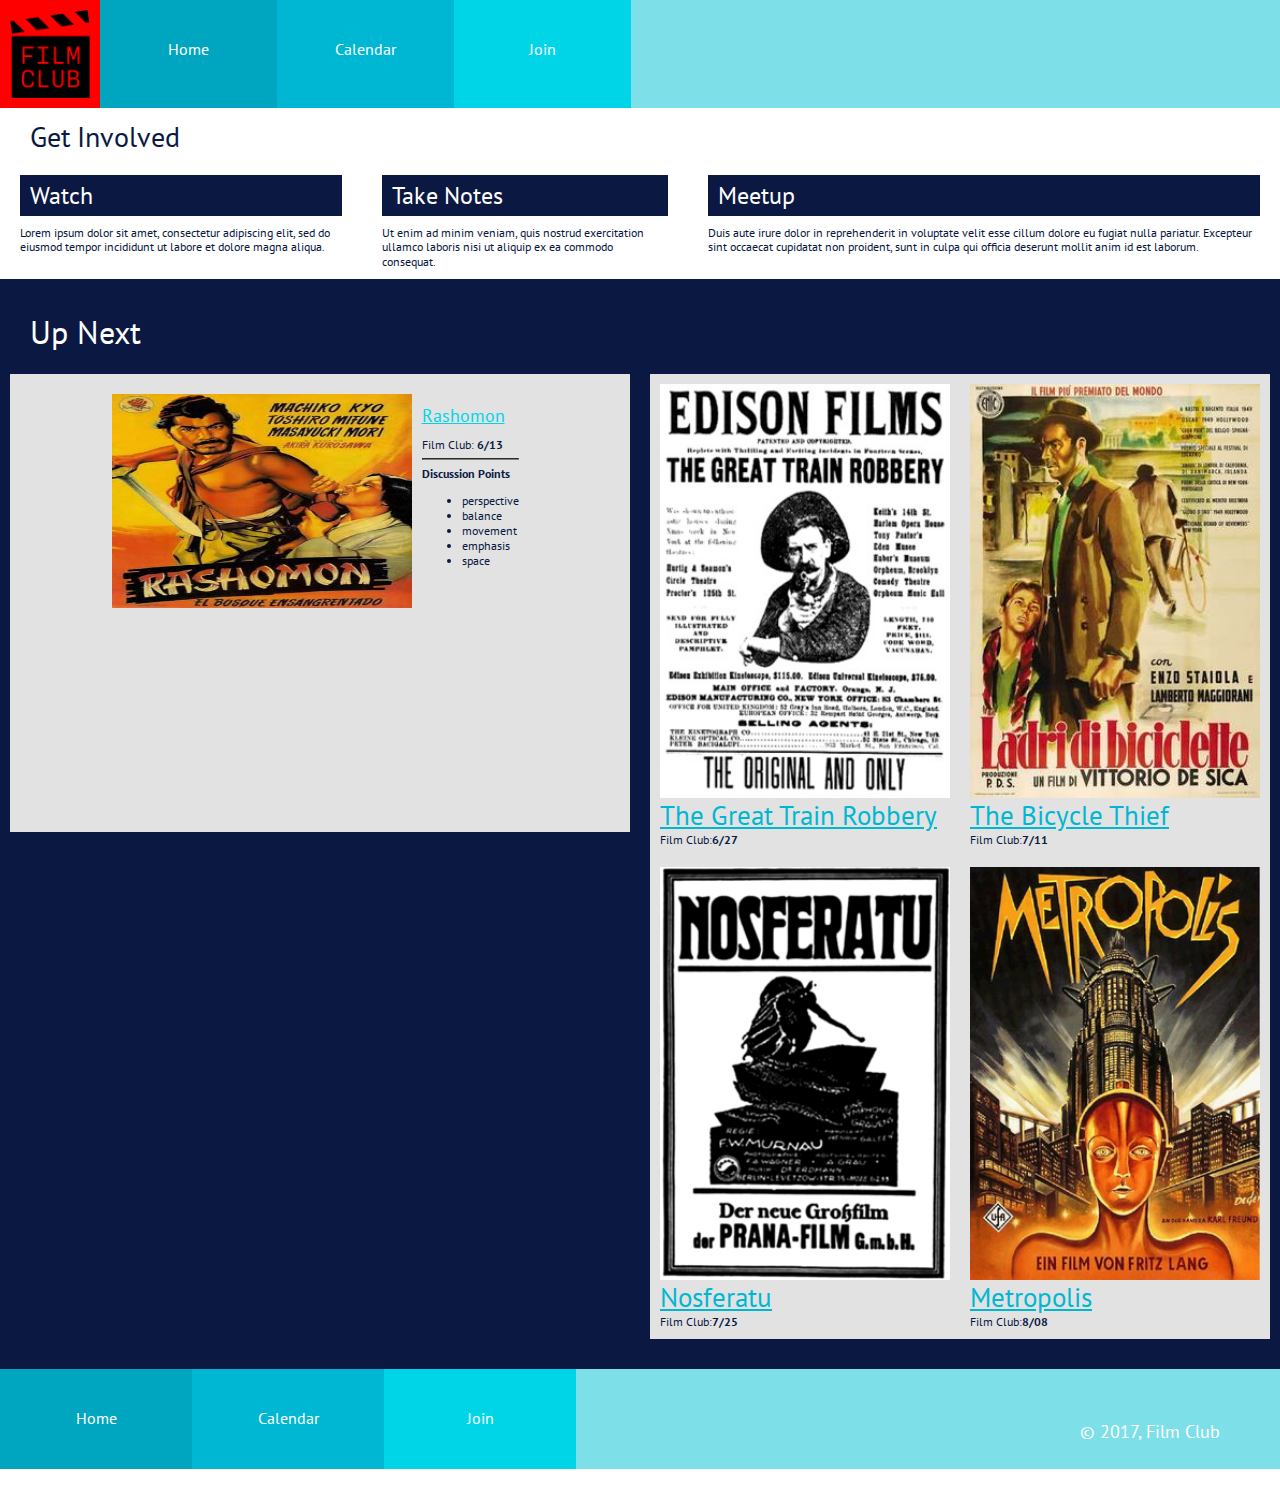
<file: index.html>
<!DOCTYPE html>
<html>
  <head>
    <meta charset="utf-8">
    <meta name="viewport" content="width=device-width, initial-scale=1">
    <title>Film Club</title>
    <link rel="stylesheet" href="./css/main.css">
  </head>
  <body>
    <div class="nav-wrapper">
      <div class="logo">
        <img src="./images/filmclub.png" alt="">
      </div>
      <div class="nav-bar">
        <a id="home" class="home" href="index.html">Home</a>
        <a id="calendar" class="calendar" href="./calendar/index.html">Calendar</a>
        <a id="join" class="join" href="./join/index.html">Join</a>
      </div>
    </div>
    <div class="heading">
      <h2>Get Involved</h2>
    </div>
    <div class="content-body content-body-flex">
      <div class="article">
        <h2 class="subheading">Watch</h2>
        <p>Lorem ipsum dolor sit amet, consectetur adipiscing elit, sed do eiusmod tempor incididunt ut labore et dolore magna aliqua.</p>
      </div>
      <div class="article">
        <h2 class="subheading">Take Notes</h2>
        <p>Ut enim ad minim veniam, quis nostrud exercitation ullamco laboris nisi ut aliquip ex ea commodo consequat.</p>
      </div>
      <div class="article">
        <h2 class="subheading">Meetup</h2>
        <p>Duis aute irure dolor in reprehenderit in voluptate velit esse cillum dolore eu fugiat nulla pariatur. Excepteur sint occaecat cupidatat non proident, sunt in culpa qui officia deserunt mollit anim id est laborum.</p>
      </div>
    </div>
    <div class="films-wrapper">
        <div class="featured-film">
            <h1 class="main-header">Up Next</h1>
            <div class="up-next-feature-film">
              <img src="./images/rashomon-poster.jpg" alt="rashomon poster" class="larger-poster">
                <div>
                <a href="https://www.youtube.com/watch?v=7QTrx3YNz7A&t=8s" class="film-title">Rashomon</a>
                <span>Film Club:<strong> 6/13</strong></span>
                <hr>
                <h4>Discussion Points</h4>
                <ul class="next-feature-film-list">
                  <li>perspective</li>
                  <li>balance</li>
                  <li>movement</li>
                  <li>emphasis</li>
                  <li>space</li>
                </ul>
                </div>
              </div>
        </div>
        <div class="film-grid-container">
          <div class="film-grid-container-block">
              <div class="grid-item">
                  <img id="edison" src="./images/great-train-poster.jpg" alt="the great train robbery" class="poster">
                  <a href="https://www.youtube.com/watch?v=zuto7qWrplc" class="movie-link">The Great Train Robbery</a>
                  <span>Film Club:<strong>6/27</strong></span>
                </div>
              <div class="grid-item">
                  <img id="bike-thief" src="./images/bicycle-thief-poster.jpg" alt="the bicycle thief" class="poster">
                  <a href="https://www.youtube.com/watch?v=H3jnzXX9mXs" class="movie-link">The Bicycle Thief</a>
                  <span>Film Club:<strong>7/11</strong></span>
                </div>
              <div class="grid-item">
                  <img id="nosferatu" src="./images/nosferatu-poster.jpg" alt="nosferatu" class="poster">
                  <a href="https://www.youtube.com/watch?v=FC6jFoYm3xs" class="movie-link">Nosferatu</a>
                  <span>Film Club:<strong>7/25</strong></span>
                </div>
              <div class="grid-item">
            <img id="metropolis" src="./images/metropolis-poster.jpg" alt="metropolis" class="poster">
            <a href="https://www.youtube.com/watch?v=Q0NzALRJifI" class="movie-link">Metropolis</a>
            <span>Film Club:<strong>8/08</strong></span>
          </div>
          </div>
        </div>
      </div>
    <footer>
      <div class="nav-bar">
        <a class="footer-nav home" id="home" href="index.html">Home</a>
        <a class="footer-nav calendar" id="calendar" href="./calendar/index.html">Calendar</a>
        <a class="footer-nav join" id="join" href="./join/index.html">Join</a>
     </div>
        <div class="copyright">
          <p>© 2017, Film Club</p>
        </div>
    </footer>
  </body>
</html>
</file>
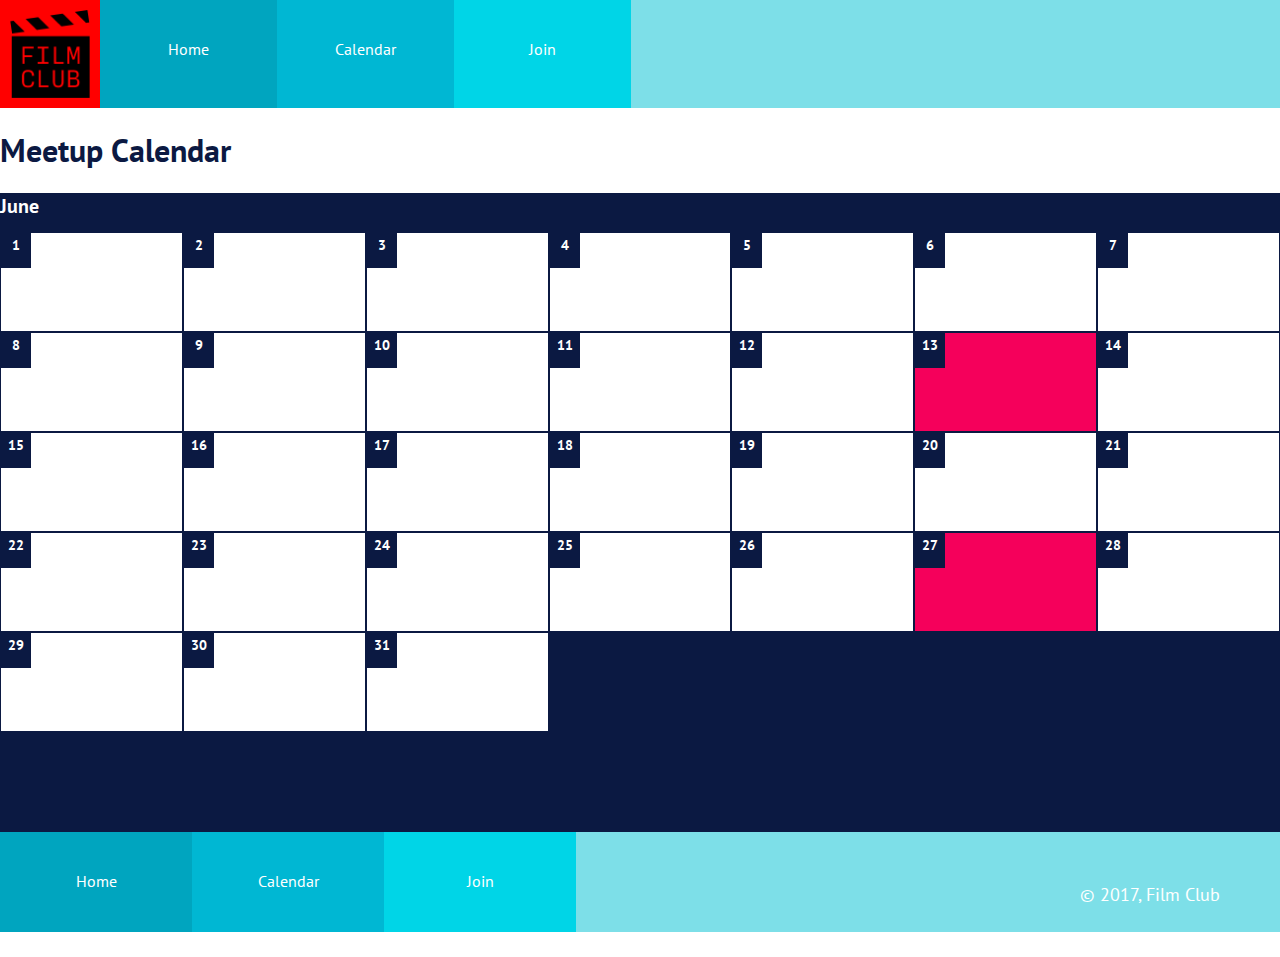
<file: calendar/index.html>
<!DOCTYPE html>
<html>
  <head>
    <meta charset="utf-8">
    <meta name="viewport" content="width=device-width, initial-scale=1">
    <title>Film Club - Calendar"</title>
    <link rel="stylesheet" href="../css/main.css">
  </head>
  <body>
    <header class="nav-wrapper">
      <div class="logo">
        <img src="../images/filmclub.png" alt="">
      </div>
      <nav class="nav-bar">
        <a class="home" href="../index.html">Home</a>
        <a class="calendar" href="#">Calendar</a>
        <a class="join" href="../join/index.html">Join</a>
      </nav>
    </header>
    <div class="heading">
      <h1>Meetup Calendar</h1>
    </div>
    <main class="main-content-calendar">
      <h1 class="main-content-header">June</h1>
        <div class="calendar-table">
          <div class="tableBody">
            <div class="tableRow">
               <div class="tableCell"><div class="date">1</div></div>
               <div class="tableCell"><div class="date">2</div></div>
               <div class="tableCell"><div class="date">3</div></div>
               <div class="tableCell"><div class="date">4</div></div>
               <div class="tableCell"><div class="date">5</div></div>
               <div class="tableCell"><div class="date">6</div></div>
               <div class="tableCell"><div class="date">7</div></div>
            </div>
          <div class="tableRow">
               <div class="tableCell"><div class="date">8</div></div>
               <div class="tableCell"><div class="date">9</div></div>
               <div class="tableCell"><div class="date">10</div></div>
               <div class="tableCell"><div class="date">11</div></div>
               <div class="tableCell"><div class="date">12</div></div>
               <div class="tableCell highlighted"><div class="date">13</div></div>
               <div class="tableCell"><div class="date">14</div></div>
            </div>
          <div class="tableRow">
               <div class="tableCell"><div class="date">15</div></div>
               <div class="tableCell"><div class="date">16</div></div>
               <div class="tableCell"><div class="date">17</div></div>
               <div class="tableCell"><div class="date">18</div></div>
               <div class="tableCell"><div class="date">19</div></div>
               <div class="tableCell"><div class="date">20</div></div>
               <div class="tableCell"><div class="date">21</div></div>
            </div>
          <div class="tableRow">
               <div class="tableCell"><div class="date">22</div></div>
               <div class="tableCell"><div class="date">23</div></div>
               <div class="tableCell"><div class="date">24</div></div>
               <div class="tableCell"><div class="date">25</div></div>
               <div class="tableCell"><div class="date">26</div></div>
               <div class="tableCell highlighted"><div class="date">27</div></div>
               <div class="tableCell"><div class="date">28</div></div>
            </div>
          <div class="tableRow">
               <div class="tableCell"><div class="date">29</div></div>
               <div class="tableCell"><div class="date">30</div></div>
               <div class="tableCell"><div class="date">31</div></div>
          </div>

        </div>
      </div>
    </main>

    <footer>
      <div class="nav-bar">
        <a class="home footer-nav" id="home" href="../index.html">Home</a>
        <a class="calendar footer-nav" id="calendar" href="#">Calendar</a>
        <a class="join footer-nav" id="join" href="../join/index.html">Join</a>
     </div>
        <div class="copyright">
          <p>© 2017, Film Club</p>
        </div>
    </footer>
  </body>
</html>
</file>
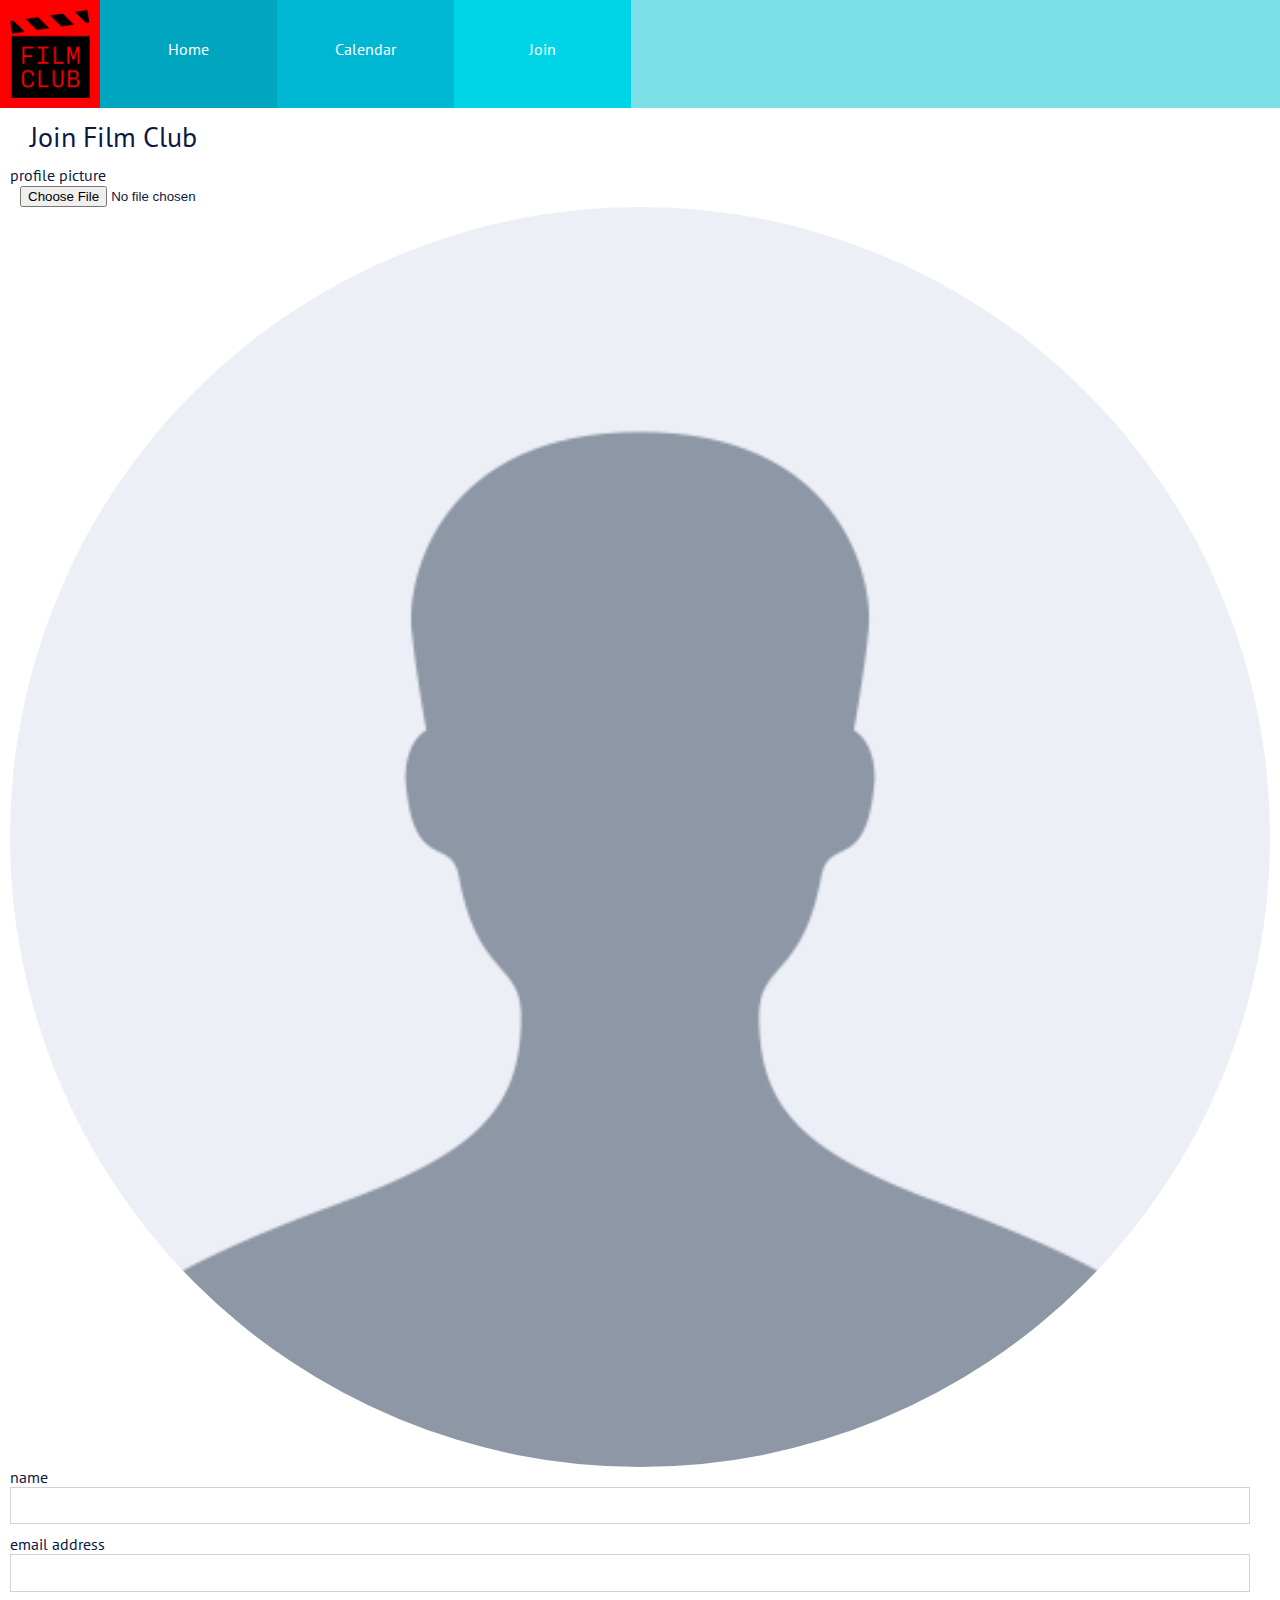
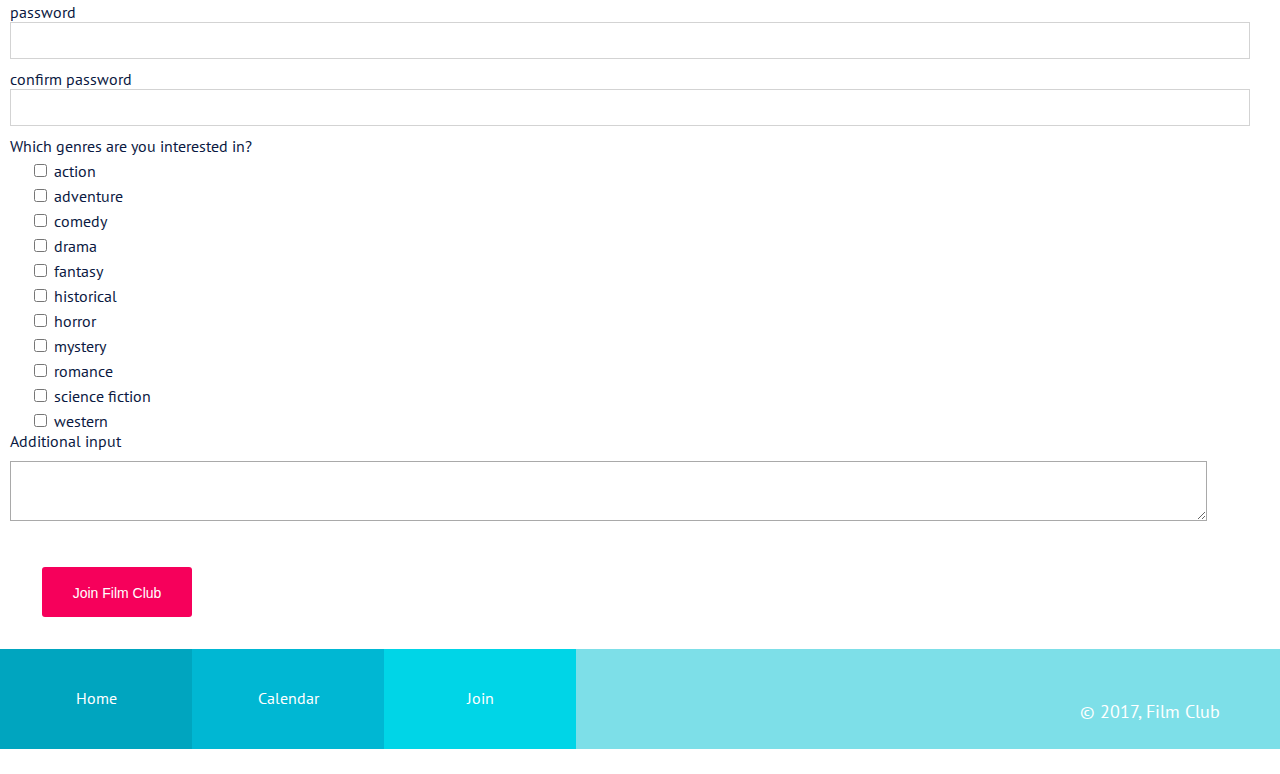
<file: join/index.html>
<!DOCTYPE html>
<html>
<head>
     <meta charset="utf-8">
     <meta name="viewport" content="width=device-width, initial-scale=1">
     <title>Film Club - Join</title>
     <link rel="stylesheet" href="../css/main.css">
</head>
<body>
     <header class="nav-wrapper">
          <div class="logo">
               <img src="../images/filmclub.png" alt="">
          </div>
          <nav class="nav-bar">
               <a class="home" href="../index.html">Home</a>
               <a class="calendar" href="../calendar/index.html">Calendar</a>
               <a class="join" href="#">Join</a>
          </nav>
     </header>
     <div class="heading">
          <h2>Join Film Club</h2>
     </div>
     <form class="form-info" action="index.html" method="POST">
     <div class="join-form-body">
          <div class="profile-section">
               <div class="file-upload">
                    <label for="fileUpload">profile picture</label><br>
                    <input type="file" id="fileUpload">
               </div>
               <div id="profile-pic">
                    <img class="profile-pic" src="../images/profile-placeholder.png">
               </div>
          </div>
               <div class="text-fields">
                    <div class="contact-info">
                         <label class="info name">name</label>
                         <input type="text" name="info name" value="">
                         <label class="info name">email address</label>
                         <input type="email" name="info email" value="">
                    </div>
                    <div class="pwd">
                         <label>password</label>
                         <input type="pwd" name="password" value="">
                         <label>confirm password</label>
                         <input type="pwd" name="password" value="">
                    </div>
               </div>
               <div class="interested-genres">
                    <label class="genres">Which genres are you interested in?</label>
                    <div class="bullet-blocks">
                         <div class="inputBlocks">
                              <input type="checkbox" name="genre" value="action">
                              <label for="action">action</label>
                         </div>
                         <div class="inputBlocks">
                              <input type="checkbox" name="genre" value="adventure">
                              <label for="adventure">adventure</label>
                         </div>
                         <div class="inputBlocks">
                              <input type="checkbox" name="genre" value="comedy">
                              <label for="comedy">comedy</label>
                         </div>
                         <div class="inputBlocks">
                              <input type="checkbox" name="genre" value="drama">
                              <label for="drama">drama</label>
                         </div>
                         <div class="inputBlocks">
                              <input type="checkbox" name="genre" value="fantasy">
                              <label for="fantasy">fantasy</label>
                         </div>
                         <div class="inputBlocks">
                              <input type="checkbox" name="genre" value="historical">
                              <label for="historical">historical</label>
                         </div>
                         <div class="inputBlocks">
                              <input type="checkbox" name="genre" value="horror">
                              <label for="horror">horror</label>
                         </div>
                         <div class="inputBlocks">
                              <input type="checkbox" name="genre" value="mystery">
                              <label for="mystery">mystery</label>
                         </div>
                         <div class="inputBlocks">
                              <input type="checkbox" name="genre" value="romance">
                              <label for="romance">romance</label>
                         </div>
                         <div class="inputBlocks">
                              <input type="checkbox" name="genre" value="science">
                              <label for="science fiction">science fiction</label>
                         </div>
                         <div class="inputBlocks">
                              <input type="checkbox" name="genre" value="western">
                              <label for="western">western</label>
                         </div>
                    </div>
               </div>
               <label for="additional-input">Additional input</label>
               <textarea class="additional-input" name="textarea" rows="3" cols="50"></textarea>

               <div class="join-btn">
                    <button class="submit-btn" type="button" name="button">Join Film Club</button>
               </div>
          </div>
     </form>

</div>
<footer>
     <div class="nav-bar">
          <a class="home footer-nav" id="home" href="index.html">Home</a>
          <a class="calendar footer-nav" id="calendar" href="../calendar/index.html">Calendar</a>
          <a class="join footer-nav" id="join" href="#">Join</a>
     </div>
     <div class="copyright">
          <p>© 2017, Film Club</p>
     </div>
</footer>
</body>
</html>
</file>
<file: css/main.css>
@import url('https://fonts.googleapis.com/css?family=PT+Sans:400,700');
*{
     box-sizing : border-box;
}
img{
     display: block;
     width: 100%;
}
a{
     display: block;
     color: #00B7D3;
}
body{
     font-family: 'PT Sans', Arial sans-serif;
     color: #0B1942;
     margin: 0px 0px;
}
hr{
     border-color: gray;
}
.nav-wrapper{
     display: flex;
     flex-direction: row;
     width: 100%;
     height: 108px;
     background-color: #7DDFE8;
}
.logo{
     display: flex;
     width: 100px;
     height: 108px;
     /*padding: 5px;*/
}
.logo > img{
     width: 100px;
     padding: 10px;
     background-color: red;
}
.nav-bar{
     display: flex;
     flex-direction: column;
     flex-basis: 100%;
     text-align: center;
}
.nav-bar a{
     color: #fff;
     /*height: 33%;*/
     /*flex: 1 100%;*/
     /*text-align: center;*/
     text-decoration: none;
     line-height: 33px;
}
.home{
     background-color: #00A5BF;
     height: 33.33%;
}
.calendar{
     background-color: #00B7D3;
     height: 33.33%;
}
.join{
     background-color: #00D5E7;
     height: 33.33%;
}
.heading h2{
     font-family: 'PT Sans';
     font-size: 24px;
     font-weight: lighter;
     margin: 10px 20px;
}
.subheading{
     font-size: 24px;
     font-weight: lighter;
     background: #0B1942;
     color: #fff;
     padding-left: 20px;
     margin: 10px 20px;
}
.article h2{
     margin: 10px 20px;
     font-size: 24px;
     font-weight: lighter;
}
.article p{
     margin: 10px 20px;
     font-size: 12px;
     font-weight: lighter;
     line-height: 1.2;
}
.content-body-flex{
     display: flex;
     flex-direction: column;
}
.main-section{
     background: #0B1942;
     display: flex;
     flex-direction: column;
     padding: 10px;
}
.featured-film{
     background: #0B1942;
     display: flex;
     flex-direction: column;
     padding: 10px;
     padding-bottom: 0px;
}
.featured-film h1{
     color: white;
     font-weight: lighter;
     margin-left: 20px;
}
.up-next-feature-film{
     background-color: #e2e2e2;
     display: flex;
     flex-direction: row;
     justify-content: center;
     padding: 10px;
     padding-top: 20px;
}
.up-next-feature-film img{
     width: 50%;
     height: 50%;
}
.film-title{
     color: #00d5e7;
     padding-bottom: 10px;
     font-size: 1.5em;
}
.up-next-feature-film div{
     padding-left: 10px;
     padding: 10px;
     font-size: smaller;
}
.up-next-feature-film div h4{
     margin: 0;
}
.up-next-feature-film-list ul{
     padding-left: 25px;
     margin-top: -10px;
}
.up-next-feature-film-list li {
     list-style-type: circle;
}
.film-grid-container{
     margin-top: -3px;
     display: flex;
     flex-wrap: wrap;
     background-color: #0b1942;
     padding: 30px 10px;
}
.film-grid-container-block{
     display: flex;
     flex-flow: row wrap;
     background-color: #e2e2e2;
}
.grid-item{
     background-color: #e2e2e2;
     flex: 0 1 50%;
     padding: 10px;
}
.img-container img{
     width: 100%;
     height: 80%;

     /*temp styling*/
     border: 2px dashed grey;
}
.img-container{
     font-size: 3.7vw;
     padding-bottom: 0px;
}
.movie-link{
     font-size: 3.7vw;
     padding-bottom: 0px;
}
.main-content{
     background-color: #0B1942;
     color: #fff;
     font-size: 20px;
     font-weight: bold;
}
.main-content-header{
     font-size: 20px;
     font-weight: bold;
     color: #fff;
}
.calendar-table{
     display: table;
     width: 100%;
     padding-bottom: 50px;
}
.tableBody{
     display: table-row;
}
.week{
     border: 1px solid #0B1942;
     display: table-cell;
     background-color: #fff;
     position: relative;
     height: 55px;
}
.date{
     background-color: #0B1942;
     color: #fff;
     height: 30px;
     width: 25px;
     position: relative;
     top: 0;
     left: 0;
     font-size: .5em;
     text-align: center;
     line-height: 25px;
}
.join-form-body{
     margin: 0 10px;
}
.form-info {
     display: block;
}
img.profile-pic {
     border-radius: 50%;
}
textarea, input[type=text], input[type=email], input[type=pwd] {
     border: .5px solid lightgray;
     width: calc(100% - 20px);
     line-height: 2.5em;
     margin-bottom: 10px;
}
input[type=file] {
     margin-left: 10px;
}
.inputBlocks {
     margin-left: 20px;
     margin-top: 5px;
}
.additional-input label {
     margin-top: 5px;
}
.additional-input {
     width: 95%;
     margin-top: 10px;
     height: 60px;
     border: .5px solid darkgray;
}
.join-btn {
     margin: 10px;
}
.submit-btn {
     background-color: #f6005b;
     height: 50px;
     width: 150px;
     line-height: 50px;
     color: #fff;
     border-style: none;
     border-radius: 3px;
     font-size: 14px;
     margin: 22px;
     font-weight: lighter;
}
footer{
     height:100px;
     line-height: 100px;
}
.footer-nav-item{
     display: flex;
     flex-direction: column;
     flex-basis: 100%;
     text-align: center;
}
.footer-nav-bar a{
     color: #fff;
     height: 33%;
     flex: 1 100%;
     text-align: center;
     text-decoration: none;
     line-height: 33px;
}
.copyright{
     background-color: #7DDFE8;
     color: #fff;
     font-size: 12px;
     text-align: center;
     line-height: 45px;
     width: 100%;
}
.copyright p{
     margin-top: 0px;
}
.main-content-calendar {
     background-color: #0B1942;
     color: #fff;
     font-size: 18px;
     font-weight: bolder;
}
.tableBody {
     display: table;
     width: 100%;
     padding-bottom: 50px;
}
.tableRow {
     display: table-row;
}
.tableCell{
     border: 1px solid #0B1942;
     display: table-cell;
     background-color: #fff;
     position: relative;
     height: 50px;
}
.date {
     background-color: #0B1942;
     color: #fff;
     height: 25px;
     position: relative;
     top: 0;
     left: 0;
     font-size:  .5em;
     text-align: center;
}
.highlighted {
     background-color: #f5005b;
}
@media only screen and (max-width: 768px) and (min-width: 545px) {

     .logo {
          display: flex;
          width: 100px;
          height: 100px;
          /* padding: 5px; */
     }

     .nav-wrapper{
          height: 100px;
     }
     .nav-bar{
          flex-flow: row nowrap;
     }
     .nav-bar a {
          height: 100%;
          flex: 1 100%;
          text-align: center;
     }
     .home{
          height: 100%;
          padding-top: 5%;
          flex: 0 1 100%;
     }
     .calendar{
          padding-top: 5%;
          flex: 1 100%;
          height: 100%;
     }
     .join{
          padding-top: 5%;
          flex: 85%;
          height: 100%;
          margin-right: 42%;
     }
     .film-wrapper{
          display: flex;
     }
     .featured-film{
          /*justify-content: space-around;*/
          background: #0B1942;
          display: flex;
          flex-direction: column;
          padding: 10px;
     }
     .up-next-feature-film div{
          font-size: 2em;
     }
     .next-feature-film-list li{
          list-style-type: circle;
          padding-left: 15px;
     }
     .up-next-feature-film {
          justify-content: space-around;
     }
     .film-grid-container-block{
          display: flex;
          flex-flow: row nowrap;
          background-color: #e2e2e2;
     }
     footer{
          display: inline-flex;
          flex-direction: row;
          width: 100%;
          background-color: #7ddfe8;
     }
     .footer-nav-bar {
          display: inline-flex;

          height: 100%;
     }
     .footer-nav-bar a{
          width: 33.3333%;
          height: 100%;
          padding: 33px 33px;
     }

     div.copyright{
          width: 100%;
          height: 100px;
          line-height: 100px;
     }
     .copyright{
          margin: 0px;
     }

     .content-body-flex{
          flex-direction: row;
          flex-wrap: wrap;
          padding: 5px;
     }
     .article{
          flex-basis: calc(33% - 10px);
          margin: 5px;
     }
     .next-feature-film{
          justify-content: space-around;
     }
     .next-feature-film div{
          font-size: 1.5em;
     }
     .grid-item ul{
          font-size: .75em;
          margin-top: -10px;
     }
     .next-feature-film .larger-poster{
          width: 50%;
          height: 100%;
     }
     .films-container{
          flex-wrap: nowrap;
          max-width: 100vw;
          padding: 30px 10px;
     }
     .film-grid-item{
          flex: 0 1 50%;
          background-color: #e2e2e2;
          padding: 10px;
     }
     .tableCell{
          height: 100px;
     }
     .main-content-calendar{
          font-size: 2em;
     }
     .form-info {
          width: 100%;
          display: flex;
          flex-direction: row;
          flex-wrap: wrap;
          margin: 0;
     }
     .profile-section {
          width: 50%;
     }
     .text-fields {
          width: 50%;
     }
     .bullet-blocks {
          display: flex;
          flex-direction: row;
          width: 100%;
          flex-wrap: wrap;
     }
}



@media (min-width: 769px) {
     .content-body-flex {
          flex-direction: row;
     }
     .article {
          font-size: 1em;
     }
     .heading h2 {
          font-size: 1.75em;
          padding-left: 10px;
     }
     .subheading {
          font-size: 1.75em;
          padding: 5px 10px;
     }
     .films-wrapper {
          display: flex;
     }
     .featured-film {
          width: 50%;
     }
     .film-grid-container {
          flex-wrap: wrap;
          width: 50%;
          margin-top: 0px;
          padding-top: 95px;
     }
     .grid-item {
          flex: 0 1 50%;
          font-size: .75em;
     }
     .up-next-feature-film div {
          font-size: .75em;
     }
     .movie-link {
          font-size: 3vh;
     }

     .larger-poster {
          width: 60%;
          height: 100%;
     }
     footer{
          background-color: #7ddfe8;
          display: flex;
          flex-direction: row;
          width: 100%;
     }
     .nav-bar {
          flex-direction: row;
     }
     .nav-bar a{
          flex-direction: row;
          padding: 33px;
          width: 15%;
          height: 100%;
     }
     .footer-nav.home, .footer-nav.calendar, .footer-nav.join {
          width: 30%;
     }
     div.copyright p{
          margin-right: 20px;
          padding: 40px;
          font-size: 1.5em;
          text-align: right;
     }

     .tableCell{
          height: 100px;
     }
     .date{
          height: 35px;
          width: 30px;
          font-size: .75em;
     }
}
</file>
